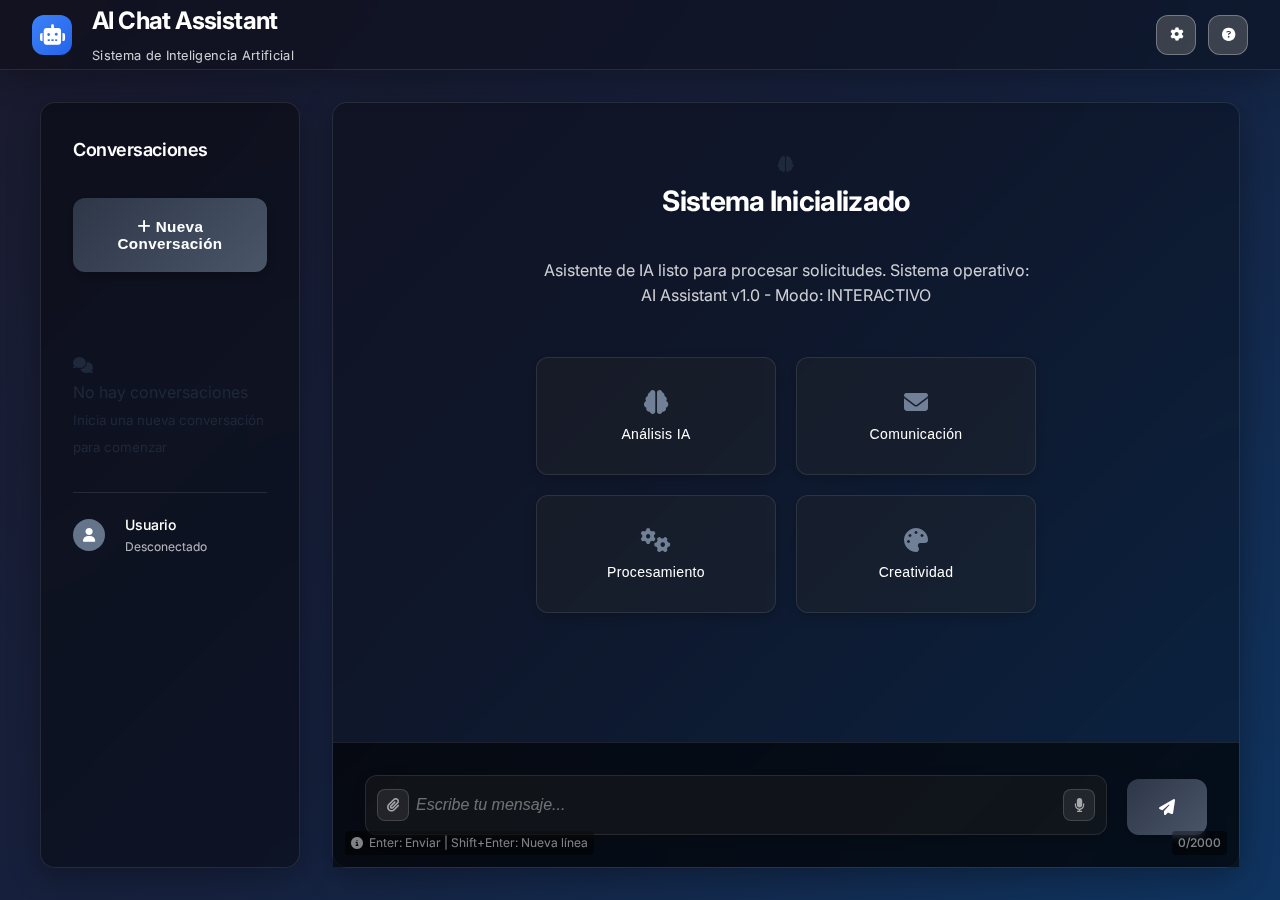
<file: templates/index.html>
<!DOCTYPE html>
<html lang="es">
<head>
    <meta charset="UTF-8">
    <meta name="viewport" content="width=device-width, initial-scale=1.0">
    <title>AI Chat Assistant</title>
    <link rel="stylesheet" href="/static/css/style.css">
    <link rel="preconnect" href="https://fonts.googleapis.com">
    <link rel="preconnect" href="https://fonts.gstatic.com" crossorigin>
    <link href="https://fonts.googleapis.com/css2?family=Inter:wght@300;400;500;600;700&display=swap" rel="stylesheet">
    <link rel="stylesheet" href="https://cdnjs.cloudflare.com/ajax/libs/font-awesome/6.4.0/css/all.min.css">
    <meta name="description" content="AI Chat Assistant - Sistema de Inteligencia Artificial">
</head>
<body>
    <div class="app-container">
        <header class="app-header">
            <div class="header-content">
                <div class="logo-section">
                    <div class="logo-icon">
                        <i class="fas fa-robot"></i>
                    </div>
                    <div class="logo-text">
                        <h1>AI Chat Assistant</h1>
                        <span class="subtitle">Sistema de Inteligencia Artificial</span>
                    </div>
                </div>
                <div class="header-actions">
                    <button class="btn-icon" title="Configuración">
                        <i class="fas fa-cog"></i>
                    </button>
                    <button class="btn-icon" title="Ayuda">
                        <i class="fas fa-question-circle"></i>
                    </button>
                </div>
            </div>
        </header>

        <main class="app-main">
            <aside class="sidebar">
                <div class="sidebar-header">
                    <h3>Conversaciones</h3>
                    <button class="btn-new-chat" id="newChatBtn">
                        <i class="fas fa-plus"></i>
                        Nueva Conversación
                    </button>
                </div>
                
                <div class="conversation-list" id="conversationList">
                    <div class="conversation-item">
                        <div class="conversation-title">Bienvenida al Sistema</div>
                        <div class="conversation-preview">Sistema inicializado correctamente...</div>
                        <div class="conversation-time">Hace 2 minutos</div>
                    </div>
                </div>
                
                <div class="sidebar-footer">
                    <div class="user-info">
                        <div class="user-avatar">
                            <i class="fas fa-user"></i>
                        </div>
                        <div class="user-details">
                            <div class="user-name">Usuario</div>
                            <div class="user-status">En línea</div>
                        </div>
                    </div>
                </div>
            </aside>

            <section class="chat-area">
                <div class="chat-container">
                    <div class="welcome-screen" id="welcomeScreen">
                    <div class="welcome-content">
                        <div class="welcome-icon">
                            <i class="fas fa-brain"></i>
                        </div>
                        <h2>Sistema Inicializado</h2>
                        <p>Asistente de IA listo para procesar solicitudes. Sistema operativo: AI Assistant v1.0 - Modo: INTERACTIVO</p>
                        <div class="quick-actions">
                            <button class="quick-action-btn" data-prompt="Explícame sobre inteligencia artificial">
                                <i class="fas fa-brain"></i>
                                <span>Análisis IA</span>
                            </button>
                            <button class="quick-action-btn" data-prompt="Ayúdame a escribir un email profesional">
                                <i class="fas fa-envelope"></i>
                                <span>Comunicación</span>
                            </button>
                            <button class="quick-action-btn" data-prompt="Analiza este problema y dame soluciones">
                                <i class="fas fa-cogs"></i>
                                <span>Procesamiento</span>
                            </button>
                            <button class="quick-action-btn" data-prompt="Cuéntame una historia creativa">
                                <i class="fas fa-palette"></i>
                                <span>Creatividad</span>
                            </button>
                        </div>
                    </div>
                </div>

                <div class="chat-messages" id="chatMessages">
                </div>
                
                <div class="typing-indicator" id="typingIndicator">
                    <div class="typing-dots">
                        <span></span>
                        <span></span>
                        <span></span>
                    </div>
                    <span class="typing-text">Sistema procesando...</span>
                </div>

                    <div class="chat-input-container">
                        <div class="input-wrapper">
                            <input type="text" class="chat-input" id="messageInput" placeholder="Escribe tu mensaje..." maxlength="2000">
                            <button class="btn-attachment" title="Adjuntar archivo">
                                <i class="fas fa-paperclip"></i>
                            </button>
                            <button class="btn-voice" title="Grabar audio">
                                <i class="fas fa-microphone"></i>
                            </button>
                        </div>
                        <button class="btn-send" id="sendBtn" title="Enviar mensaje">
                            <i class="fas fa-paper-plane"></i>
                        </button>
                        <div class="character-counter">
                            <span id="charCount">0</span>/2000
                        </div>
                        <div class="input-help">
                            <i class="fas fa-info-circle"></i>
                            <span>Enter: Enviar | Shift+Enter: Nueva línea</span>
                        </div>
                    </div>
                </div>
            </section>
        </main>
    </div>

    <script src="/static/js/app.js"></script>
    <script src="/static/js/chat.js"></script>
    <script src="/static/js/websocket.js"></script>
    <script src="/static/js/ui.js"></script>
    
</body>
</html>
</file>
<file: static/css/style.css>
@import url('https://fonts.googleapis.com/css2?family=Inter:wght@300;400;500;600;700&display=swap');

:root {
    --primary-color: #3b82f6;
    --primary-hover: #2563eb;
    --secondary-color: #64748b;
    --success-color: #10b981;
    --warning-color: #f59e0b;
    --error-color: #ef4444;
    
    --bg-primary: #ffffff;
    --bg-secondary: #f8fafc;
    --bg-tertiary: #f1f5f9;
    --bg-card: #ffffff;
    
    --text-primary: #1e293b;
    --text-secondary: #64748b;
    --text-muted: #94a3b8;
    
    --border-color: #e2e8f0;
    --border-hover: #cbd5e1;
    
    --shadow-sm: 0 1px 2px 0 rgb(0 0 0 / 0.05);
    --shadow-md: 0 4px 6px -1px rgb(0 0 0 / 0.1), 0 2px 4px -2px rgb(0 0 0 / 0.1);
    --shadow-lg: 0 10px 15px -3px rgb(0 0 0 / 0.1), 0 4px 6px -4px rgb(0 0 0 / 0.1);
    --shadow-xl: 0 20px 25px -5px rgb(0 0 0 / 0.1), 0 10px 10px -5px rgb(0 0 0 / 0.04);
    
    --radius-sm: 6px;
    --radius-md: 12px;
    --radius-lg: 16px;
    --radius-xl: 24px;
    
    --spacing-xs: 6px;
    --spacing-sm: 12px;
    --spacing-md: 20px;
    --spacing-lg: 32px;
    --spacing-xl: 48px;
    --spacing-xxl: 64px;
}

* {
    margin: 0;
    padding: 0;
    box-sizing: border-box;
}

body {
    font-family: 'Inter', -apple-system, BlinkMacSystemFont, sans-serif;
    background: linear-gradient(135deg, #1a1a2e 0%, #16213e 50%, #0f3460 100%);
    color: var(--text-primary);
    line-height: 1.7;
    -webkit-font-smoothing: antialiased;
    -moz-osx-font-smoothing: grayscale;
    min-height: 100vh;
}

.app-container {
    display: flex;
    flex-direction: column;
    min-height: 100vh;
}

.app-header {
    background: rgba(0, 0, 0, 0.3);
    backdrop-filter: blur(20px);
    border-bottom: 1px solid rgba(255, 255, 255, 0.1);
    box-shadow: 0 8px 32px rgba(0, 0, 0, 0.3);
    position: sticky;
    top: 0;
    z-index: 100;
    height: 70px;
    animation: slideInFromTop 0.8s ease-out;
}

.header-content {
    max-width: 100%;
    margin: 0;
    padding: var(--spacing-md) var(--spacing-lg);
    display: flex;
    justify-content: space-between;
    align-items: center;
    height: 100%;
}

.logo-section {
    display: flex;
    align-items: center;
    gap: var(--spacing-md);
    animation: fadeInLeft 0.8s ease-out 0.2s both;
}

.logo-icon {
    width: 40px;
    height: 40px;
    background: linear-gradient(135deg, var(--primary-color), var(--primary-hover));
    border-radius: var(--radius-md);
    display: flex;
    align-items: center;
    justify-content: center;
    color: white;
    font-size: 1.25rem;
    box-shadow: var(--shadow-sm);
}

.logo-text h1 {
    font-size: 1.5rem;
    font-weight: 700;
    color: white;
    margin-bottom: 0;
    letter-spacing: -0.025em;
    text-shadow: 0 2px 4px rgba(0, 0, 0, 0.1);
    white-space: nowrap;
}

.logo-text .subtitle {
    font-size: 0.8rem;
    color: rgba(255, 255, 255, 0.8);
    font-weight: 400;
    letter-spacing: 0.025em;
    white-space: nowrap;
}

.header-actions {
    display: flex;
    gap: var(--spacing-sm);
    animation: fadeInRight 0.8s ease-out 0.4s both;
}

.btn-icon {
    width: 40px;
    height: 40px;
    background: rgba(255, 255, 255, 0.2);
    border: 1px solid rgba(255, 255, 255, 0.3);
    border-radius: var(--radius-md);
    color: white;
    cursor: pointer;
    transition: all 0.3s ease;
    display: flex;
    align-items: center;
    justify-content: center;
    backdrop-filter: blur(10px);
}

.btn-icon:hover {
    background: rgba(255, 255, 255, 0.3);
    border-color: rgba(255, 255, 255, 0.5);
    color: white;
    transform: translateY(-3px) scale(1.1);
    box-shadow: 0 8px 25px rgba(0, 0, 0, 0.15), 0 0 15px rgba(255, 255, 255, 0.2);
}

.app-main {
    flex: 1;
    max-width: 100%;
    margin: 0;
    padding: var(--spacing-lg) var(--spacing-md);
    display: grid;
    grid-template-columns: 280px 1fr;
    gap: var(--spacing-lg);
    height: calc(100vh - 70px);
    align-items: start;
}

.sidebar {
    background: rgba(0, 0, 0, 0.4);
    backdrop-filter: blur(20px);
    border: 1px solid rgba(255, 255, 255, 0.1);
    border-radius: 15px;
    padding: var(--spacing-lg);
    box-shadow: 0 8px 32px rgba(0, 0, 0, 0.3);
    height: 100%;
    overflow-y: auto;
    margin-left: var(--spacing-md);
    animation: fadeInLeft 0.8s ease-out 0.6s both;
}

.sidebar-header {
    margin-bottom: var(--spacing-lg);
}

.sidebar-header h3 {
    color: white;
    margin-bottom: var(--spacing-lg);
    font-size: 1.125rem;
    font-weight: 600;
    letter-spacing: -0.025em;
    text-shadow: 0 2px 4px rgba(0, 0, 0, 0.1);
}

.btn-new-chat {
    width: 100%;
    padding: var(--spacing-md) var(--spacing-lg);
    background: linear-gradient(135deg, #2d3748, #4a5568);
    border: none;
    border-radius: 12px;
    color: white;
    font-weight: 600;
    font-size: 0.95rem;
    cursor: pointer;
    transition: all 0.3s ease;
    margin-bottom: var(--spacing-xl);
    box-shadow: 0 4px 15px rgba(0, 0, 0, 0.3);
    letter-spacing: 0.025em;
}

.btn-new-chat:hover {
    transform: translateY(-3px) scale(1.02);
    box-shadow: 0 8px 25px rgba(0, 0, 0, 0.4), 0 0 20px rgba(45, 55, 72, 0.3);
    background: linear-gradient(135deg, #4a5568, #2d3748);
    animation: pulse 2s ease-in-out infinite;
}

.conversation-list {
    flex: 1;
    overflow-y: auto;
    margin-bottom: var(--spacing-lg);
}

.conversation-list::-webkit-scrollbar {
    width: 6px;
}

.conversation-list::-webkit-scrollbar-track {
    background: var(--bg-secondary);
    border-radius: 3px;
}

.conversation-list::-webkit-scrollbar-thumb {
    background: var(--border-hover);
    border-radius: 3px;
}

.conversation-list::-webkit-scrollbar-thumb:hover {
    background: var(--text-muted);
}

.conversation-item {
    padding: var(--spacing-md) var(--spacing-lg);
    margin-bottom: var(--spacing-md);
    background: rgba(255, 255, 255, 0.05);
    border: 1px solid rgba(255, 255, 255, 0.1);
    border-radius: 12px;
    cursor: pointer;
    transition: all 0.3s ease;
    backdrop-filter: blur(10px);
    color: white;
}

.conversation-item:hover {
    background: rgba(255, 255, 255, 0.1);
    border-color: rgba(255, 255, 255, 0.2);
    transform: translateX(8px) scale(1.02);
    box-shadow: 0 4px 15px rgba(0, 0, 0, 0.2), 0 0 10px rgba(255, 255, 255, 0.1);
}

.conversation-item.active {
    background: linear-gradient(135deg, #2d3748, #4a5568);
    color: white;
    box-shadow: 0 4px 15px rgba(0, 0, 0, 0.3);
}

.conversation-item.active .conversation-title,
.conversation-item.active .conversation-preview,
.conversation-item.active .conversation-time {
    color: white;
}

.conversation-title {
    color: white;
    font-weight: 500;
    margin-bottom: var(--spacing-xs);
    font-size: 0.875rem;
}

.conversation-preview {
    color: rgba(255, 255, 255, 0.7);
    font-size: 0.8rem;
    line-height: 1.4;
}

.conversation-time {
    color: rgba(255, 255, 255, 0.5);
    font-size: 0.75rem;
    margin-top: var(--spacing-xs);
}

.sidebar-footer {
    border-top: 1px solid rgba(255, 255, 255, 0.1);
    padding-top: var(--spacing-md);
    margin-top: var(--spacing-md);
}

.user-info {
    display: flex;
    align-items: center;
    gap: var(--spacing-md);
}

.user-avatar {
    width: 32px;
    height: 32px;
    border-radius: 50%;
    background: var(--secondary-color);
    display: flex;
    align-items: center;
    justify-content: center;
    color: white;
    font-size: 0.875rem;
}

.user-details {
    flex: 1;
}

.user-name {
    color: white;
    font-weight: 500;
    font-size: 0.875rem;
}

.user-status {
    color: rgba(255, 255, 255, 0.7);
    font-size: 0.75rem;
}

.chat-area {
    background: rgba(0, 0, 0, 0.3);
    backdrop-filter: blur(20px);
    border: 1px solid rgba(255, 255, 255, 0.1);
    border-radius: 15px;
    display: flex;
    flex-direction: column;
    box-shadow: 0 8px 32px rgba(0, 0, 0, 0.3);
    height: 100%;
    margin-right: var(--spacing-md);
    animation: fadeInRight 0.8s ease-out 0.8s both;
}

.chat-container {
    flex: 1;
    display: flex;
    flex-direction: column;
}

.welcome-screen {
    flex: 1;
    display: flex;
    align-items: center;
    justify-content: center;
    padding: var(--spacing-xl);
    text-align: center;
}

.welcome-content h2 {
    color: white;
    margin-bottom: var(--spacing-lg);
    font-size: 1.75rem;
    font-weight: 700;
    letter-spacing: -0.025em;
    text-shadow: 0 2px 4px rgba(0, 0, 0, 0.1);
}

.welcome-content p {
    color: rgba(255, 255, 255, 0.8);
    margin-bottom: var(--spacing-xl);
    font-size: 1rem;
    line-height: 1.6;
    max-width: 500px;
    margin-left: auto;
    margin-right: auto;
    font-weight: 400;
}

.quick-actions {
    display: grid;
    grid-template-columns: repeat(auto-fit, minmax(180px, 1fr));
    gap: var(--spacing-md);
}

.quick-action-btn {
    padding: var(--spacing-lg);
    background: rgba(255, 255, 255, 0.05);
    backdrop-filter: blur(10px);
    border: 1px solid rgba(255, 255, 255, 0.1);
    border-radius: 12px;
    color: white;
    cursor: pointer;
    transition: all 0.3s ease;
    text-align: center;
    box-shadow: 0 4px 15px rgba(0, 0, 0, 0.2);
}

.quick-action-btn:hover {
    background: rgba(255, 255, 255, 0.1);
    border-color: rgba(255, 255, 255, 0.2);
    transform: translateY(-5px) scale(1.05);
    box-shadow: 0 8px 25px rgba(0, 0, 0, 0.3), 0 0 15px rgba(113, 128, 150, 0.2);
}

.quick-action-btn i {
    font-size: 1.5rem;
    color: #718096;
    margin-bottom: var(--spacing-sm);
    display: block;
}

.quick-action-btn span {
    font-weight: 500;
    font-size: 0.875rem;
    letter-spacing: 0.025em;
}

.chat-messages {
    flex: 1;
    padding: var(--spacing-lg);
    overflow-y: auto;
    display: flex;
    flex-direction: column;
    gap: var(--spacing-md);
}

.chat-messages::-webkit-scrollbar {
    width: 6px;
}

.chat-messages::-webkit-scrollbar-track {
    background: var(--bg-secondary);
    border-radius: 3px;
}

.chat-messages::-webkit-scrollbar-thumb {
    background: var(--border-hover);
    border-radius: 3px;
}

.chat-messages::-webkit-scrollbar-thumb:hover {
    background: var(--text-muted);
}

.message {
    max-width: 75%;
    padding: var(--spacing-lg) var(--spacing-xl);
    border-radius: var(--radius-xl);
    position: relative;
    animation: messageSlide 0.6s cubic-bezier(0.25, 0.46, 0.45, 0.94);
    box-shadow: var(--shadow-sm);
    transform-origin: center;
}

@keyframes messageSlide {
    from {
        opacity: 0;
        transform: translateY(20px) scale(0.95);
    }
    to {
        opacity: 1;
        transform: translateY(0) scale(1);
    }
}

@keyframes fadeInUp {
    from {
        opacity: 0;
        transform: translateY(30px);
    }
    to {
        opacity: 1;
        transform: translateY(0);
    }
}

@keyframes fadeInLeft {
    from {
        opacity: 0;
        transform: translateX(-30px);
    }
    to {
        opacity: 1;
        transform: translateX(0);
    }
}

@keyframes fadeInRight {
    from {
        opacity: 0;
        transform: translateX(30px);
    }
    to {
        opacity: 1;
        transform: translateX(0);
    }
}

@keyframes slideInFromTop {
    from {
        opacity: 0;
        transform: translateY(-50px);
    }
    to {
        opacity: 1;
        transform: translateY(0);
    }
}

@keyframes pulse {
    0%, 100% {
        transform: scale(1);
    }
    50% {
        transform: scale(1.05);
    }
}

@keyframes glow {
    0%, 100% {
        box-shadow: 0 4px 15px rgba(0, 0, 0, 0.2);
    }
    50% {
        box-shadow: 0 8px 25px rgba(0, 0, 0, 0.4), 0 0 20px rgba(113, 128, 150, 0.3);
    }
}

.message.user {
    align-self: flex-end;
    background: linear-gradient(135deg, #2d3748, #4a5568);
    color: white;
    box-shadow: 0 4px 15px rgba(0, 0, 0, 0.3);
}

.message.assistant {
    align-self: flex-start;
    background: rgba(255, 255, 255, 0.05);
    backdrop-filter: blur(10px);
    border: 1px solid rgba(255, 255, 255, 0.1);
    color: white;
}

.message-content {
    font-size: 1rem;
    line-height: 1.5;
    margin-bottom: var(--spacing-sm);
}

.message-time {
    font-size: 0.75rem;
    opacity: 0.7;
}

.typing-indicator {
    align-self: flex-start;
    padding: var(--spacing-md) var(--spacing-lg);
    background: rgba(255, 255, 255, 0.05);
    backdrop-filter: blur(10px);
    border: 1px solid rgba(255, 255, 255, 0.1);
    border-radius: 12px;
    display: none;
    color: white;
}

.typing-indicator.show {
    display: block;
    animation: messageSlide 0.6s cubic-bezier(0.25, 0.46, 0.45, 0.94);
}

.typing-dots {
    display: flex;
    gap: var(--spacing-xs);
    align-items: center;
}

.typing-dots span {
    width: 6px;
    height: 6px;
    background: #718096;
    border-radius: 50%;
    animation: typingBounce 1.4s ease-in-out infinite;
}

.typing-dots span:nth-child(2) {
    animation-delay: 0.2s;
}

.typing-dots span:nth-child(3) {
    animation-delay: 0.4s;
}

@keyframes typingBounce {
    0%, 80%, 100% {
        transform: scale(0.8);
        opacity: 0.5;
    }
    40% {
        transform: scale(1.2);
        opacity: 1;
    }
}

.typing-text {
    color: rgba(255, 255, 255, 0.7);
    margin-left: var(--spacing-md);
    font-size: 0.875rem;
}

.chat-input-container {
    padding: var(--spacing-lg);
    background: rgba(0, 0, 0, 0.4);
    backdrop-filter: blur(20px);
    border-top: 1px solid rgba(255, 255, 255, 0.1);
    display: flex;
    gap: var(--spacing-md);
    align-items: flex-end;
}

.input-wrapper {
    flex: 1;
    position: relative;
}

.chat-input {
    width: 100%;
    padding: var(--spacing-md) var(--spacing-lg);
    padding-left: 50px; /* Espacio para botón de adjuntar */
    padding-right: 50px; /* Espacio para botón de voz */
    background: rgba(255, 255, 255, 0.05);
    backdrop-filter: blur(10px);
    border: 1px solid rgba(255, 255, 255, 0.1);
    border-radius: 12px;
    color: white;
    font-size: 1rem;
    outline: none;
    transition: all 0.3s ease;
    resize: none;
    min-height: 48px;
    box-shadow: 0 4px 15px rgba(0, 0, 0, 0.2);
}

.chat-input:focus {
    border-color: #718096;
    box-shadow: 0 0 0 4px rgba(113, 128, 150, 0.2), 0 8px 25px rgba(0, 0, 0, 0.3);
    transform: translateY(-1px);
}

.chat-input::placeholder {
    color: rgba(255, 255, 255, 0.4);
    font-style: italic;
}

.btn-attachment,
.btn-voice {
    position: absolute;
    top: 50%;
    transform: translateY(-50%);
    width: 32px;
    height: 32px;
    background: rgba(255, 255, 255, 0.08);
    border: 1px solid rgba(255, 255, 255, 0.15);
    border-radius: 8px;
    color: rgba(255, 255, 255, 0.6);
    cursor: pointer;
    transition: all 0.3s ease;
    display: flex;
    align-items: center;
    justify-content: center;
    font-size: 14px;
    z-index: 10;
}

.btn-attachment {
    left: 12px;
}

.btn-voice {
    right: 12px;
}

.btn-attachment:hover,
.btn-voice:hover {
    background: rgba(255, 255, 255, 0.15);
    border-color: rgba(255, 255, 255, 0.3);
    color: white;
    transform: scale(1.05);
    box-shadow: 0 4px 12px rgba(0, 0, 0, 0.3);
}

.btn-send {
    padding: var(--spacing-md) var(--spacing-lg);
    background: linear-gradient(135deg, #2d3748, #4a5568);
    border: none;
    border-radius: 12px;
    color: white;
    font-weight: 600;
    font-size: 1rem;
    cursor: pointer;
    transition: all 0.3s ease;
    box-shadow: 0 4px 15px rgba(0, 0, 0, 0.3);
    min-width: 48px;
    display: flex;
    align-items: center;
    justify-content: center;
}

.btn-send:hover {
    transform: translateY(-3px) scale(1.05);
    box-shadow: 0 8px 25px rgba(0, 0, 0, 0.4), 0 0 20px rgba(45, 55, 72, 0.3);
    background: linear-gradient(135deg, #4a5568, #2d3748);
    animation: glow 2s ease-in-out infinite;
}

.character-counter {
    position: absolute;
    bottom: var(--spacing-sm);
    right: var(--spacing-sm);
    font-size: 0.75rem;
    color: rgba(255, 255, 255, 0.5);
    font-weight: 500;
    background: rgba(0, 0, 0, 0.2);
    padding: 2px 6px;
    border-radius: 4px;
    backdrop-filter: blur(5px);
}

.input-help {
    position: absolute;
    bottom: var(--spacing-sm);
    left: var(--spacing-sm);
    font-size: 0.75rem;
    color: rgba(255, 255, 255, 0.5);
    display: flex;
    align-items: center;
    gap: var(--spacing-xs);
    background: rgba(0, 0, 0, 0.2);
    padding: 2px 6px;
    border-radius: 4px;
    backdrop-filter: blur(5px);
}

.status-indicator {
    position: fixed;
    top: var(--spacing-lg);
    right: var(--spacing-lg);
    padding: var(--spacing-sm) var(--spacing-md);
    background: var(--bg-card);
    border: 1px solid var(--border-color);
    border-radius: var(--radius-md);
    color: var(--success-color);
    font-size: 0.875rem;
    font-weight: 500;
    box-shadow: var(--shadow-md);
    z-index: 1000;
    display: flex;
    align-items: center;
    gap: var(--spacing-sm);
}

.status-indicator.disconnected {
    color: var(--error-color);
    border-color: var(--error-color);
}

.theme-toggle {
    position: fixed;
    top: var(--spacing-lg);
    left: var(--spacing-lg);
    width: 40px;
    height: 40px;
    background: var(--bg-card);
    border: 1px solid var(--border-color);
    border-radius: 50%;
    color: var(--text-secondary);
    font-size: 1rem;
    cursor: pointer;
    display: flex;
    align-items: center;
    justify-content: center;
    transition: all 0.2s ease;
    z-index: 1000;
    box-shadow: var(--shadow-md);
}

.theme-toggle:hover {
    background: var(--bg-tertiary);
    border-color: var(--border-hover);
    color: var(--text-primary);
}

@media (max-width: 1024px) {
    .app-main {
        grid-template-columns: 1fr;
        gap: var(--spacing-lg);
        height: auto;
    }
    
    .sidebar {
        order: 2;
        height: auto;
    }
    
    .chat-area {
        order: 1;
        height: 70vh;
    }
}

@media (max-width: 768px) {
    .app-main {
        padding: var(--spacing-lg);
    }
    
    .header-content {
        padding: var(--spacing-lg);
    }
    
    .logo-text h1 {
        font-size: 1.5rem;
    }
    
    .chat-input-container {
        flex-direction: column;
        gap: var(--spacing-sm);
    }
    
    .btn-send {
        width: 100%;
    }
    
    .quick-actions {
        grid-template-columns: 1fr;
    }
    
    .message {
        max-width: 85%;
    }
}
</file>
